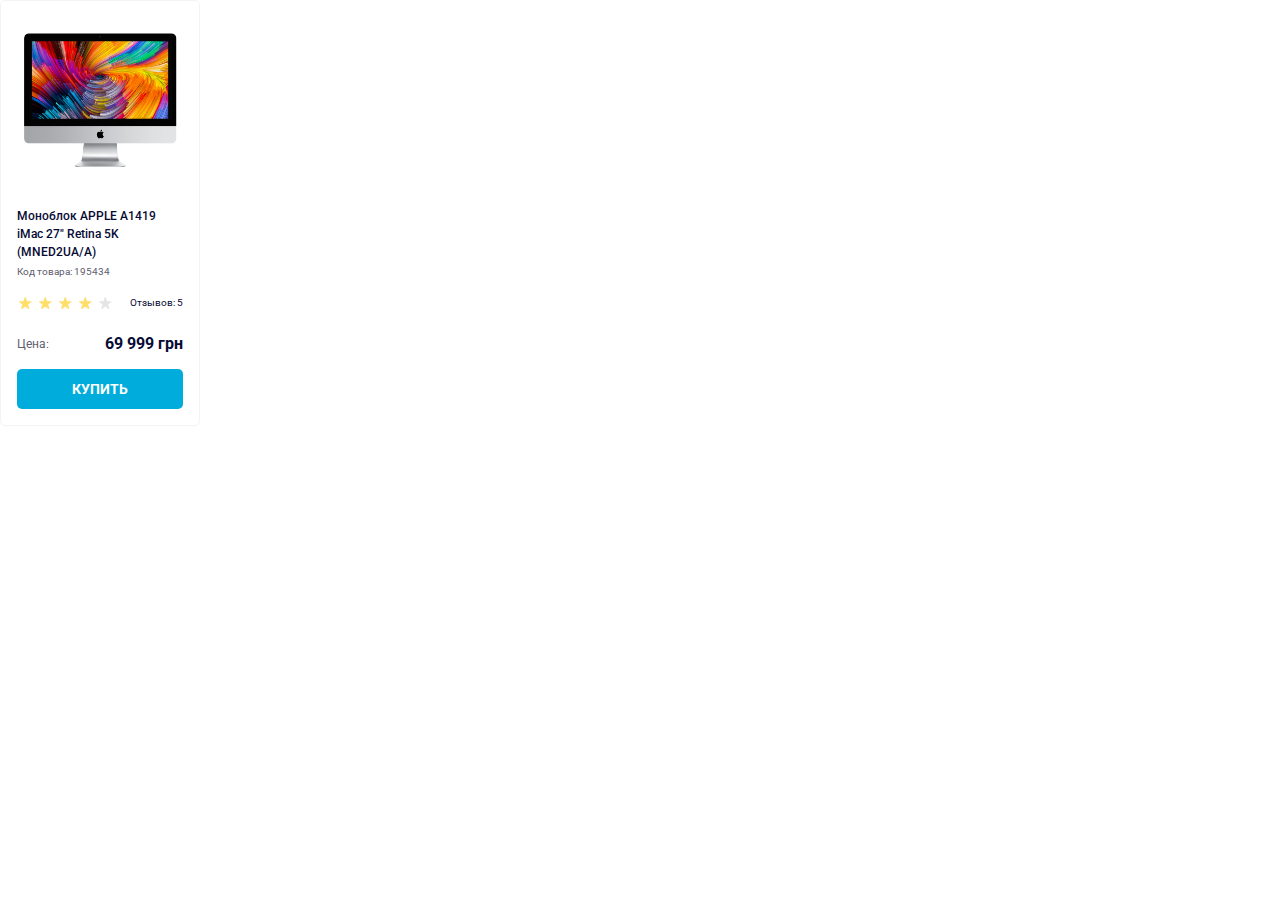
<file: index.html>
<!doctype html><html lang="en"><head><meta charset="UTF-8"><meta name="viewport" content="width=device-width, user-scalable=no, initial-scale=1.0, maximum-scale=1.0, minimum-scale=1.0"><link rel="preconnect" href="https://fonts.googleapis.com"><link rel="preconnect" href="https://fonts.gstatic.com" crossorigin=""><link href="https://fonts.googleapis.com/css2?family=Roboto:wght@400;500;700;900&display=swap" rel="stylesheet"><title>Product cards</title><link rel="stylesheet" href="styles.e1dac2ca.css"></head><body class="page"> <div class="product-card" data-qa="card"> <div class="product-card__img-container"> <img src="imac.2690641a.jpeg" alt="iMac image" class="product-card__product-img"> </div> <div class="product-card__title"> Моноблок APPLE A1419 iMac 27" Retina 5K (MNED2UA/A) </div> <p class="product-card__product-id"> Код товара: 195434 </p> <div class="product-card__rating"> <div class="stars stars--4"> <div class="stars__star"></div> <div class="stars__star"></div> <div class="stars__star"></div> <div class="stars__star"></div> <div class="stars__star"></div> </div> <p class="product-card__responses-text"> Отзывов: 5 </p> </div> <div class="product-card__price"> <div class="product-card__price-text"> Цена: </div> <div class="product-card__amount"> 69 999 грн </div> </div> <a class="product-card__buy-btn" href="#buy" data-qa="hover"> Купить </a> </div> </body></html>
</file>
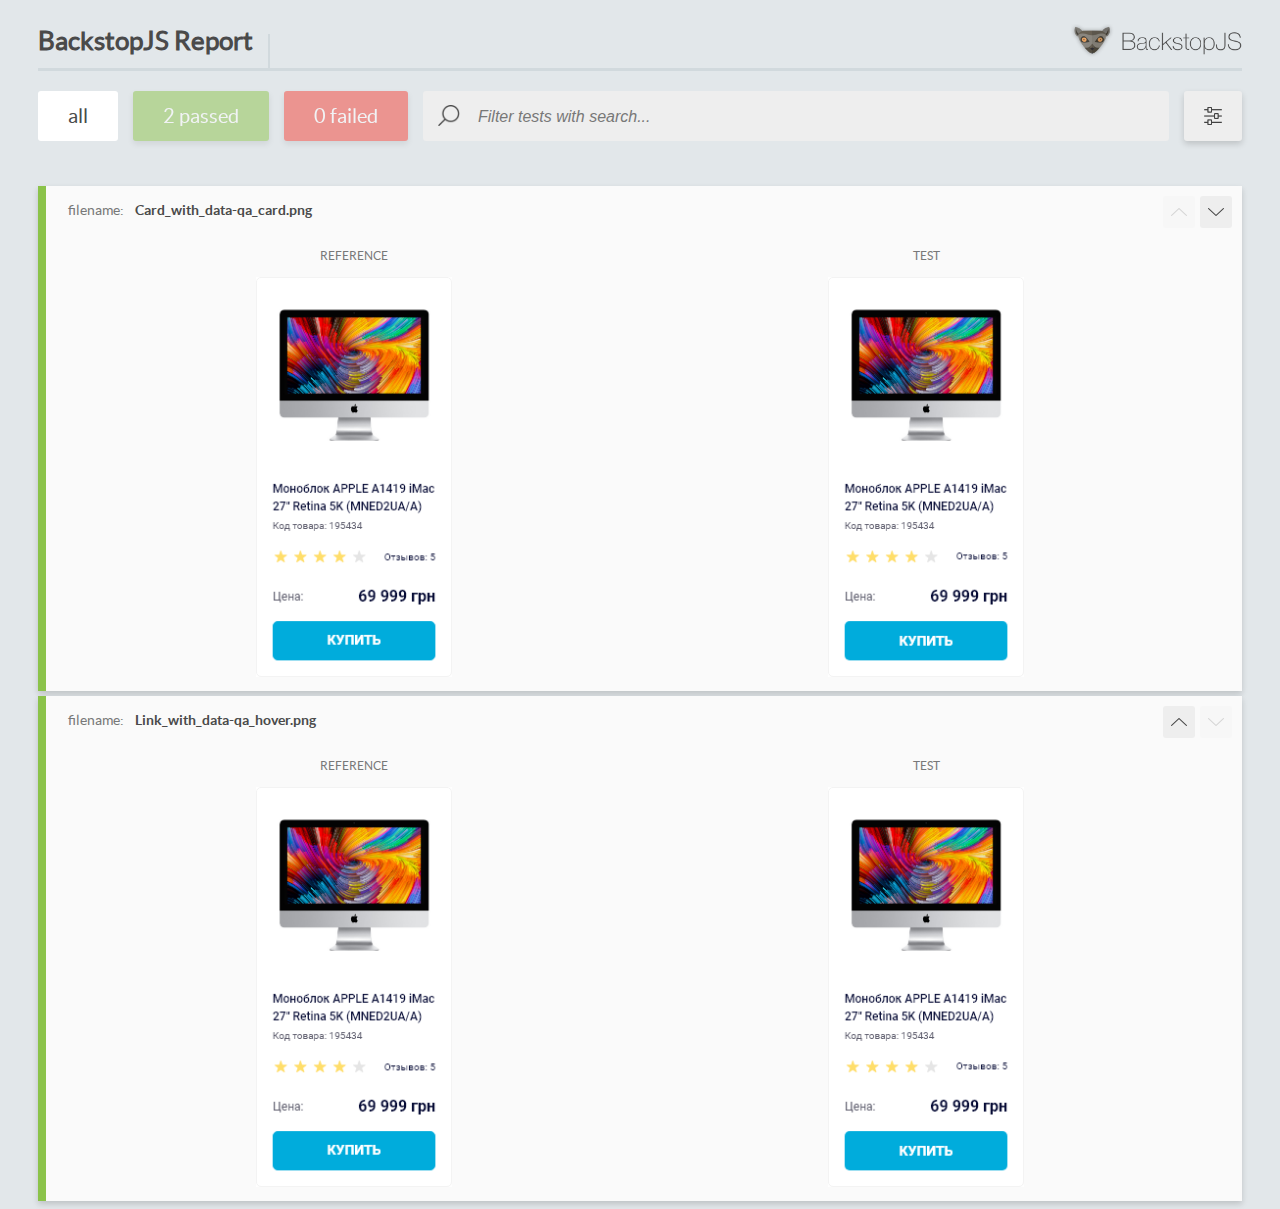
<file: report/html_report/index.html>
<!DOCTYPE html>
<html>
  <head>
    <meta charset="utf-8">
    <title>BackstopJS Report</title>

    <style>
      @font-face {
          font-family: 'latoregular';
          src: url('./assets/fonts/lato-regular-webfont.woff2') format('woff2'),
              url('./assets/fonts/lato-regular-webfont.woff') format('woff');
          font-weight: 400;
          font-style: normal;
      }
      @font-face {
          font-family: 'latobold';
          src: url('./assets/fonts/lato-bold-webfont.woff2') format('woff2'),
              url('./assets/fonts/lato-bold-webfont.woff') format('woff');
          font-weight: 700;
          font-style: normal;
      }

      .ReactModal__Body--open {
          overflow: hidden;
      }
      .ReactModal__Body--open .header {
        display: none;
      }

    </style>
  </head>
  <body style="background-color: #E2E7EA">
    <div id="root">

    </div>
    <script type="text/javascript">
      function report (report) { // eslint-disable-line no-unused-vars
        window.tests = report;
      }
    </script>
    <script type="text/javascript" src="config.js"></script>
    <script type="text/javascript" src="index_bundle.js"></script>
  </body>
</html>
</file>
<file: styles.e1dac2ca.css>
*{box-sizing:border-box}p{margin:0}.page{margin:0;font-family:Roboto,Arial,sans-serif;font-size:12px}.stars{display:flex}.stars__star{display:flex;margin-right:4px;background-image:url(star.040e0f1e.svg);background-repeat:no-repeat;background-position:50%;height:16px;width:16px}.stars--1 .stars__star:first-child,.stars--2 .stars__star:nth-child(-n+2),.stars--3 .stars__star:nth-child(-n+3),.stars--4 .stars__star:nth-child(-n+4),.stars--5 .stars__star:nth-child(n){background-image:url(star-active.3d99ddfd.svg)}.product-card{display:flex;flex-direction:column;padding:32px 16px 16px;width:200px;border:1px solid #f3f3f3;border-radius:5px}.product-card__img-container{display:flex;justify-content:center}.product-card__product-img{width:160px;height:134px}.product-card__title{font-weight:500;line-height:18px;color:#060b35;margin-top:40px}.product-card__product-id{font-size:10px;line-height:14px;color:#616070;margin:4px 0 16px}.product-card__rating{display:flex;justify-content:space-between;align-items:center}.product-card__responses-text{font-size:10px;font-weight:400;line-height:14px;color:#060b35}.product-card__price{display:flex;justify-content:space-between;align-items:center;margin:24px 0 16px}.product-card__price-text{color:#616070;line-height:18px}.product-card__amount{font-size:16px;font-weight:700;line-height:18px;color:#060b35}.product-card__buy-btn{display:flex;justify-content:center;align-items:center;color:#fff;font-size:14px;text-transform:uppercase;font-weight:700;width:166px;height:40px;text-decoration:none;background-color:#00acdc;border-radius:5px}.product-card__buy-btn:hover{background-color:#fff;border:1px solid #00acdc;color:#00acdc}
/*# sourceMappingURL=styles.e1dac2ca.css.map */
</file>
